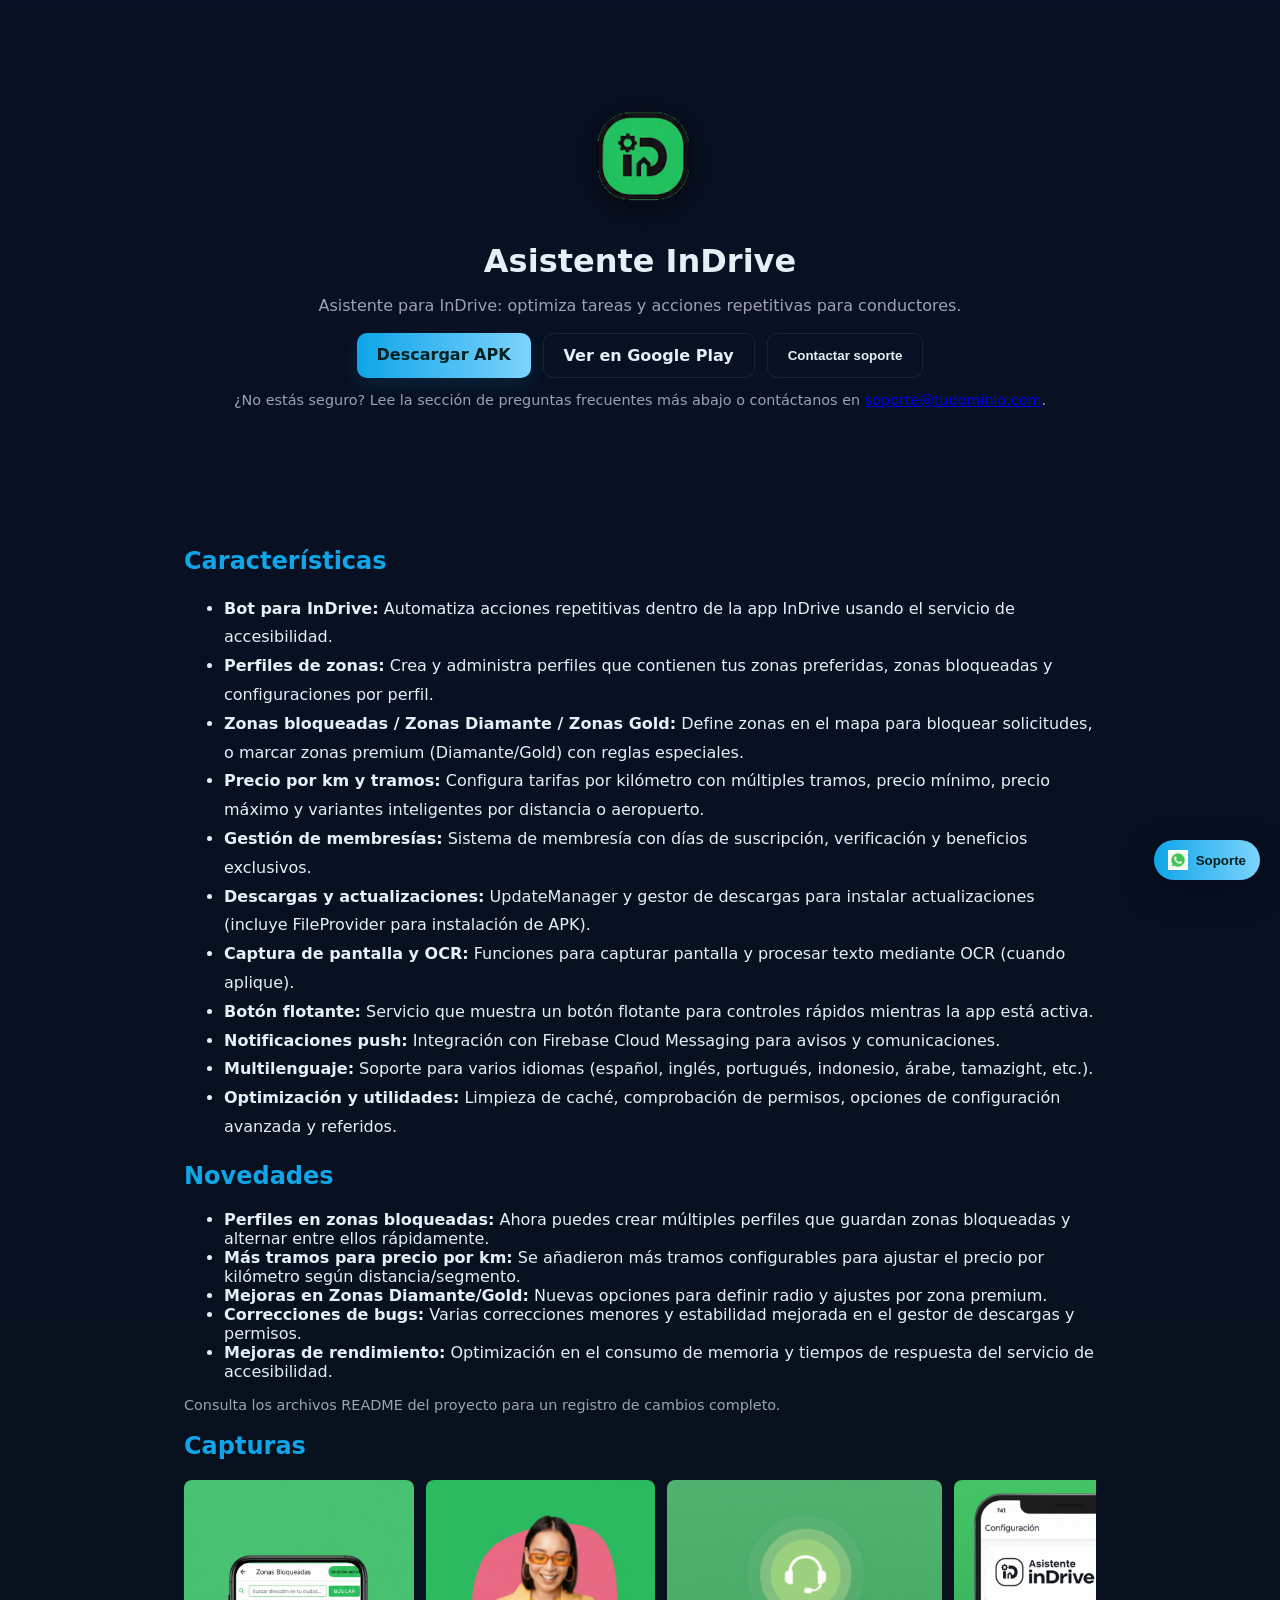
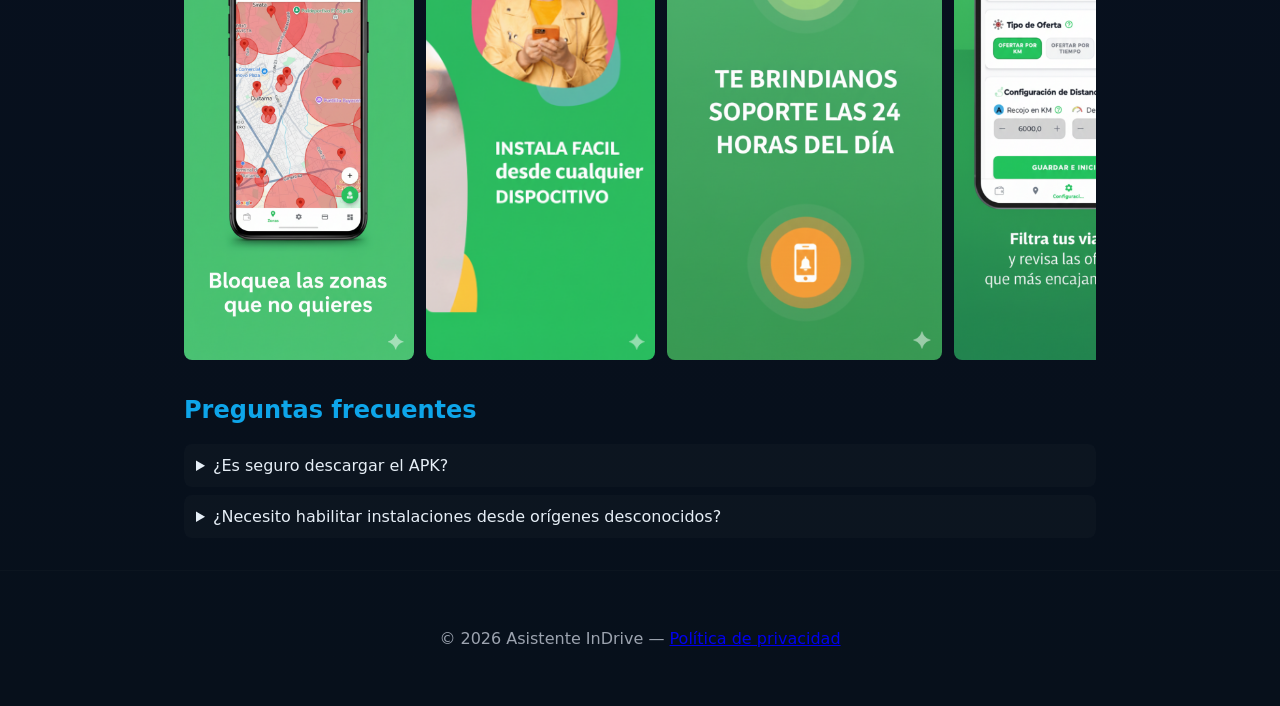
<file: todo/index.html>
<!doctype html>
<html lang="es">
<head>
  <meta charset="utf-8">
  <meta name="viewport" content="width=device-width,initial-scale=1">
  <title>Descarga - Asistente InDrive</title>
  <meta name="description" content="Página oficial para descargar Asistente InDrive. APK directo y enlace a Google Play.">
  <link rel="stylesheet" href="styles.css">
</head>
<body>
  <header class="hero">
    <div class="container">
      <img src="images/logo.png" alt="Logo" class="logo"/>
      <h1>Asistente InDrive</h1>
      <p class="tag">Asistente para InDrive: optimiza tareas y acciones repetitivas para conductores.</p>

      <div class="cta">
        <a class="btn primary" id="apk-btn" href="assets/app-latest.apk" download>Descargar APK</a>
        <a class="btn outline" id="play-btn" href="https://play.google.com/store/apps/details?id=com.warfre.auto_click" target="_blank" rel="noopener">Ver en Google Play</a>
        <button class="btn outline" id="contact-btn" type="button">Contactar soporte</button>
      </div>

      <p class="small">¿No estás seguro? Lee la sección de preguntas frecuentes más abajo o contáctanos en <a href="mailto:soporte@tudominio.com">soporte@tudominio.com</a>.</p>
    </div>
  </header>

  <main class="container">
    <section class="features">
      <h2>Características</h2>
      <ul>
        <li><strong>Bot para InDrive:</strong> Automatiza acciones repetitivas dentro de la app InDrive usando el servicio de accesibilidad.</li>
        <li><strong>Perfiles de zonas:</strong> Crea y administra perfiles que contienen tus zonas preferidas, zonas bloqueadas y configuraciones por perfil.</li>
        <li><strong>Zonas bloqueadas / Zonas Diamante / Zonas Gold:</strong> Define zonas en el mapa para bloquear solicitudes, o marcar zonas premium (Diamante/Gold) con reglas especiales.</li>
        <li><strong>Precio por km y tramos:</strong> Configura tarifas por kilómetro con múltiples tramos, precio mínimo, precio máximo y variantes inteligentes por distancia o aeropuerto.</li>
        <li><strong>Gestión de membresías:</strong> Sistema de membresía con días de suscripción, verificación y beneficios exclusivos.</li>
        <li><strong>Descargas y actualizaciones:</strong> UpdateManager y gestor de descargas para instalar actualizaciones (incluye FileProvider para instalación de APK).</li>
        <li><strong>Captura de pantalla y OCR:</strong> Funciones para capturar pantalla y procesar texto mediante OCR (cuando aplique).</li>
        <li><strong>Botón flotante:</strong> Servicio que muestra un botón flotante para controles rápidos mientras la app está activa.</li>
        <li><strong>Notificaciones push:</strong> Integración con Firebase Cloud Messaging para avisos y comunicaciones.</li>
        <li><strong>Multilenguaje:</strong> Soporte para varios idiomas (español, inglés, portugués, indonesio, árabe, tamazight, etc.).</li>
        <li><strong>Optimización y utilidades:</strong> Limpieza de caché, comprobación de permisos, opciones de configuración avanzada y referidos.</li>
      </ul>
    </section>

    <section class="release-notes">
      <h2>Novedades</h2>
      <ul>
        <li><strong>Perfiles en zonas bloqueadas:</strong> Ahora puedes crear múltiples perfiles que guardan zonas bloqueadas y alternar entre ellos rápidamente.</li>
        <li><strong>Más tramos para precio por km:</strong> Se añadieron más tramos configurables para ajustar el precio por kilómetro según distancia/segmento.</li>
        <li><strong>Mejoras en Zonas Diamante/Gold:</strong> Nuevas opciones para definir radio y ajustes por zona premium.</li>
        <li><strong>Correcciones de bugs:</strong> Varias correcciones menores y estabilidad mejorada en el gestor de descargas y permisos.</li>
        <li><strong>Mejoras de rendimiento:</strong> Optimización en el consumo de memoria y tiempos de respuesta del servicio de accesibilidad.</li>
      </ul>
      <p class="small">Consulta los archivos README del proyecto para un registro de cambios completo.</p>
    </section>

    <section class="screenshots">
      <h2>Capturas</h2>
      <div class="shots">
          <a class="shot-link" href="images/screenshots/shot1.png" target="_blank" rel="noopener">
            <img src="images/screenshots/shot1.png" alt="Captura 1" loading="lazy" />
          </a>
          <a class="shot-link" href="images/screenshots/shot2.png" target="_blank" rel="noopener">
            <img src="images/screenshots/shot2.png" alt="Captura 2" loading="lazy" />
          </a>
          <a class="shot-link" href="images/screenshots/shot3.png" target="_blank" rel="noopener">
            <img src="images/screenshots/shot3.png" alt="Captura 3" loading="lazy" />
          </a>
          <a class="shot-link" href="images/screenshots/shot4.png" target="_blank" rel="noopener">
            <img src="images/screenshots/shot4.png" alt="Captura 4" loading="lazy" />
          </a>
      </div>
    </section>

    <section class="faq">
      <h2>Preguntas frecuentes</h2>
      <details>
        <summary>¿Es seguro descargar el APK?</summary>
        <p>Sí, descarga el APK desde este sitio únicamente. Comprueba que el nombre del paquete coincide con el que esperas (<code>com.warfre.auto_click</code>).</p>
      </details>
      <details>
        <summary>¿Necesito habilitar instalaciones desde orígenes desconocidos?</summary>
        <p>En Android 8+ suele pedirse permiso por app al instalar desde APK. Revisa la configuración de seguridad si es necesario.</p>
      </details>
    </section>
  </main>

  <footer class="footer">
    <div class="container">
      <p>&copy; <span id="year"></span> Asistente InDrive — <a href="privacy.html">Política de privacidad</a></p>
    </div>
  </footer>

  <!-- Modal de contacto -->
  <div id="contact-modal" class="modal" aria-hidden="true">
    <div class="modal-overlay" id="modal-overlay"></div>
    <div class="modal-panel" role="dialog" aria-modal="true" aria-labelledby="modal-title">
      <header class="modal-header">
        <h3 id="modal-title">Contactar soporte</h3>
        <button id="modal-close" class="modal-close" aria-label="Cerrar">✕</button>
      </header>
      <div class="modal-body">
        <p>Selecciona un número para abrir WhatsApp:</p>
        <div class="contact-buttons">
          <button class="contact-number" data-number="573502214623">
            <img class="wa-gif" src="images/whatsapp.gif" alt="WhatsApp" aria-hidden="true" />
            <span class="number-text">+57 350 221 4623</span>
          </button>
          <button class="contact-number" data-number="573142999526">
            <img class="wa-gif" src="images/whatsapp.gif" alt="WhatsApp" aria-hidden="true" />
            <span class="number-text">+57 314 299 9526</span>
          </button>
        </div>
      </div>
      <footer class="modal-footer">
        <button id="modal-cancel" class="btn outline">Cerrar</button>
      </footer>
    </div>
  </div>

  <script>
    document.getElementById('year').textContent = new Date().getFullYear();
  </script>

  <script>
    // Código para manejar modal y abrir WhatsApp — espera a que el DOM esté listo
    document.addEventListener('DOMContentLoaded', function(){
      (function(){
        var contactBtn = document.getElementById('contact-btn');
        var floatingBtn = document.getElementById('contact-floating');
        var modal = document.getElementById('contact-modal');
        var overlay = document.getElementById('modal-overlay');
        var closeBtn = document.getElementById('modal-close');
        var cancelBtn = document.getElementById('modal-cancel');
        var numberBtns = document.querySelectorAll('.contact-number');

        function openModal(){
          if(!modal) return;
          modal.classList.add('open');
          modal.setAttribute('aria-hidden','false');
          // focus management
          if(closeBtn) closeBtn.focus();
        }
        function closeModal(){
          if(!modal) return;
          modal.classList.remove('open');
          modal.setAttribute('aria-hidden','true');
          if(contactBtn) contactBtn.focus();
        }

        contactBtn && contactBtn.addEventListener('click', openModal);
        // botón flotante también abre modal
        floatingBtn && floatingBtn.addEventListener('click', openModal);
        closeBtn && closeBtn.addEventListener('click', closeModal);
        cancelBtn && cancelBtn.addEventListener('click', closeModal);
        overlay && overlay.addEventListener('click', closeModal);

        // Esc cerrar
        window.addEventListener('keydown', function(e){
          if(e.key === 'Escape' && modal && modal.classList.contains('open')) closeModal();
        });

        numberBtns.forEach(function(btn){
          btn.addEventListener('click', function(){
            var num = btn.getAttribute('data-number');
            if(!num) return;
            // Prellenar mensaje (opcional)
            var text = encodeURIComponent('Hola, necesito asistencia con Asistente InDrive.');
            var url = 'https://wa.me/' + encodeURIComponent(num) + '?text=' + text;
            window.open(url, '_blank', 'noopener');
          });
        });
      })();
    });
  </script>

  <!-- Botón flotante fijo -->
  <button id="contact-floating" class="floating-contact" aria-label="Contactar soporte">
    <img class="wa-gif" src="images/whatsapp.gif" alt="WhatsApp" aria-hidden="true" />
    <span class="floating-text">Soporte</span>
  </button>
</body>
</html>
</file>
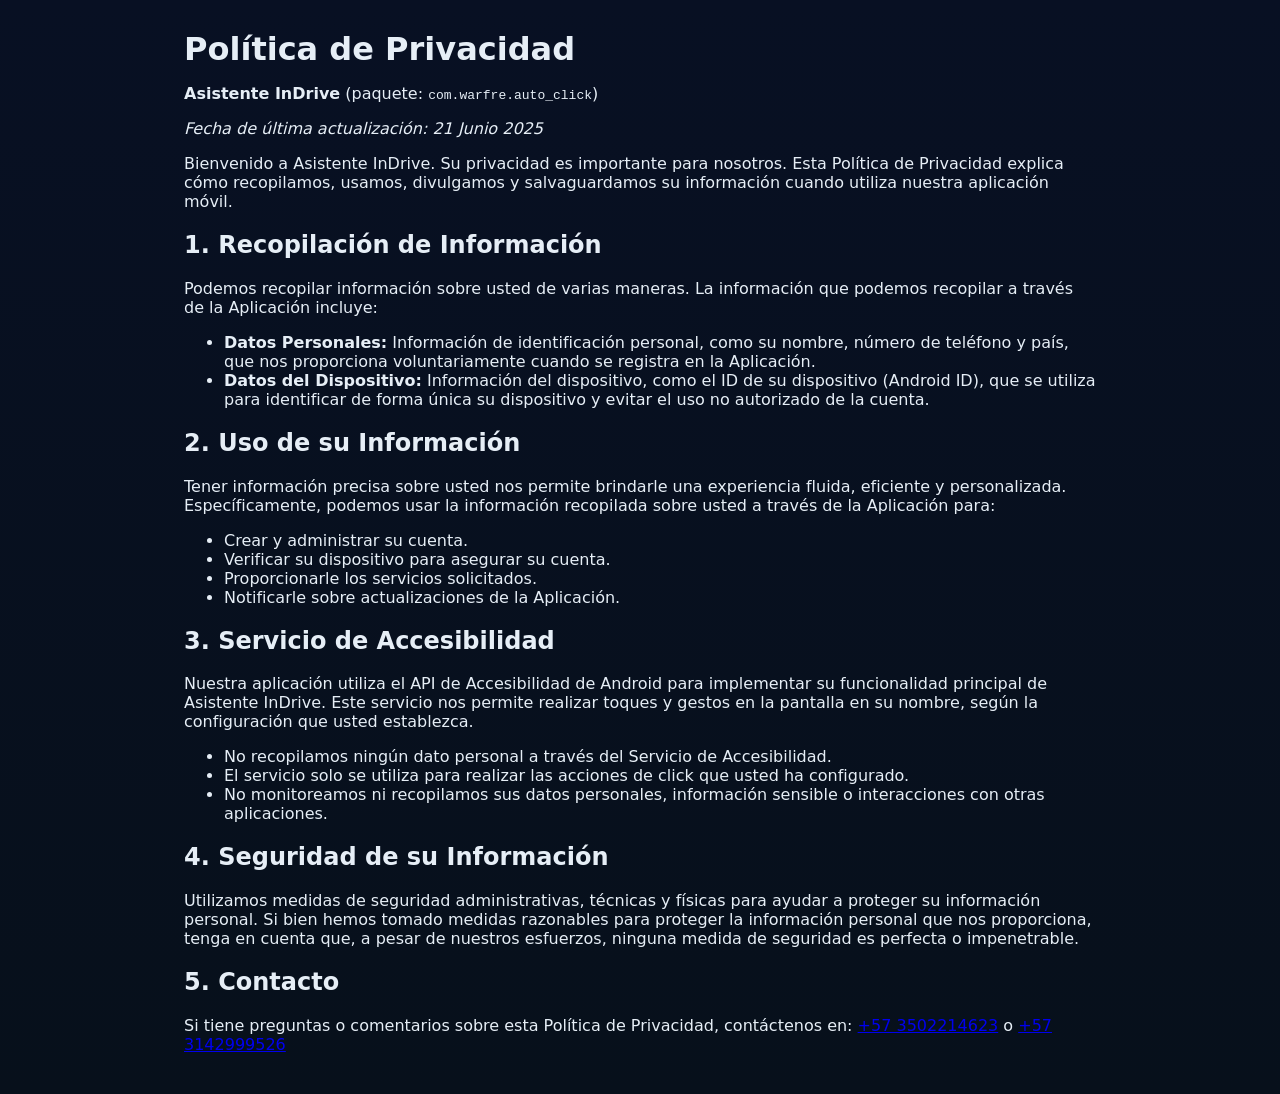
<file: todo/privacy.html>
<!doctype html>
<html lang="es">
<head>
  <meta charset="utf-8">
  <meta name="viewport" content="width=device-width,initial-scale=1">
  <title>Política de Privacidad - Asistente InDrive</title>
  <link rel="stylesheet" href="styles.css">
</head>
<body>
  <main class="container">
    <h1>Política de Privacidad</h1>

    <p><strong>Asistente InDrive</strong> (paquete: <code>com.warfre.auto_click</code>)</p>
    <p><em>Fecha de última actualización: 21 Junio 2025</em></p>

    <p>Bienvenido a Asistente InDrive. Su privacidad es importante para nosotros. Esta Política de Privacidad explica cómo recopilamos, usamos, divulgamos y salvaguardamos su información cuando utiliza nuestra aplicación móvil.</p>

    <h2>1. Recopilación de Información</h2>
    <p>Podemos recopilar información sobre usted de varias maneras. La información que podemos recopilar a través de la Aplicación incluye:</p>
    <ul>
      <li><strong>Datos Personales:</strong> Información de identificación personal, como su nombre, número de teléfono y país, que nos proporciona voluntariamente cuando se registra en la Aplicación.</li>
      <li><strong>Datos del Dispositivo:</strong> Información del dispositivo, como el ID de su dispositivo (Android ID), que se utiliza para identificar de forma única su dispositivo y evitar el uso no autorizado de la cuenta.</li>
    </ul>

    <h2>2. Uso de su Información</h2>
    <p>Tener información precisa sobre usted nos permite brindarle una experiencia fluida, eficiente y personalizada. Específicamente, podemos usar la información recopilada sobre usted a través de la Aplicación para:</p>
    <ul>
      <li>Crear y administrar su cuenta.</li>
      <li>Verificar su dispositivo para asegurar su cuenta.</li>
      <li>Proporcionarle los servicios solicitados.</li>
      <li>Notificarle sobre actualizaciones de la Aplicación.</li>
    </ul>

    <h2>3. Servicio de Accesibilidad</h2>
    <p>Nuestra aplicación utiliza el API de Accesibilidad de Android para implementar su funcionalidad principal de Asistente InDrive. Este servicio nos permite realizar toques y gestos en la pantalla en su nombre, según la configuración que usted establezca.</p>
    <ul>
      <li>No recopilamos ningún dato personal a través del Servicio de Accesibilidad.</li>
      <li>El servicio solo se utiliza para realizar las acciones de click que usted ha configurado.</li>
      <li>No monitoreamos ni recopilamos sus datos personales, información sensible o interacciones con otras aplicaciones.</li>
    </ul>

    <h2>4. Seguridad de su Información</h2>
    <p>Utilizamos medidas de seguridad administrativas, técnicas y físicas para ayudar a proteger su información personal. Si bien hemos tomado medidas razonables para proteger la información personal que nos proporciona, tenga en cuenta que, a pesar de nuestros esfuerzos, ninguna medida de seguridad es perfecta o impenetrable.</p>

    <h2>5. Contacto</h2>
    <p>Si tiene preguntas o comentarios sobre esta Política de Privacidad, contáctenos en: <a href="https://wa.me/573502214623">+57 3502214623</a> o <a href="https://wa.me/573142999526">+57 3142999526</a></p>

  </main>
</body>
</html>
</file>
<file: todo/styles.css>
/* Copiado y adaptado desde website/styles.css */
:root{
  --bg:#0f1720;
  --card:#0b1220;
  --accent:#0ea5e9;
  --muted:#9ca3af;
  --text:#e6eef6;
}
*{box-sizing:border-box}
body{font-family:system-ui,-apple-system,Segoe UI,Roboto,Ubuntu,'Helvetica Neue',Arial; margin:0; color:var(--text); background:linear-gradient(180deg,#081023 0%, #07101b 100%);}
.container{max-width:960px;margin:0 auto;padding:24px}
.hero{padding:56px 0;text-align:center}
.logo{width:140px;height:140px;object-fit:contain;margin-bottom:12px;filter:drop-shadow(0 6px 18px rgba(0,0,0,0.6))}
h1{margin:6px 0 6px;font-size:2rem}
.tag{color:var(--muted);margin-bottom:18px}
.cta{display:flex;gap:12px;justify-content:center;flex-wrap:wrap;margin-bottom:10px}
.btn{padding:12px 20px;border-radius:10px;text-decoration:none;font-weight:600;display:inline-block}
.btn.primary{background:linear-gradient(90deg,var(--accent),#7dd3fc);color:#022;box-shadow:0 8px 20px rgba(14,165,233,0.12);}
.btn.outline{border:1px solid rgba(255,255,255,0.08);background:transparent;color:var(--text)}
.small{color:var(--muted);font-size:0.9rem}
main{padding:32px 0}
.features h2, .screenshots h2, .faq h2, .release-notes h2{color:var(--accent)}
.features ul{line-height:1.8}
.screenshots .shots{display:flex;gap:12px;flex-wrap:nowrap;overflow-x:auto;padding-bottom:12px;scroll-snap-type:x mandatory;-webkit-overflow-scrolling:touch}
.screenshots .shots::-webkit-scrollbar{height:10px}
.screenshots .shots::-webkit-scrollbar-thumb{background:rgba(255,255,255,0.08);border-radius:6px}
.screenshots img{flex:0 0 auto;border-radius:8px;background:#061022;height:480px;object-fit:contain;width:auto;scroll-snap-align:center}
.faq details{background:rgba(255,255,255,0.02);padding:12px;border-radius:8px;margin-bottom:8px}
.footer{border-top:1px solid rgba(255,255,255,0.02);padding:18px 0;color:var(--muted);text-align:center}
.version{margin-top:8px;color:var(--muted)}
@media (max-width:640px){
  .screenshots img{height:260px}
  .cta{flex-direction:column}
  h1{font-size:1.5rem}
  .logo{width:110px;height:110px}
}

/* Modal de contacto */
.modal{display:none}
.modal.open{display:block}
.modal-overlay{position:fixed;inset:0;background:rgba(0,0,0,0.5);backdrop-filter:blur(2px);z-index:800}
.modal-panel{position:fixed;left:50%;top:50%;transform:translate(-50%,-50%);background:linear-gradient(180deg,#07101b,#08121c);border:1px solid rgba(255,255,255,0.04);padding:18px;border-radius:12px;z-index:810;max-width:420px;width:90%;box-shadow:0 12px 40px rgba(2,6,23,0.6)}
.modal-header{display:flex;align-items:center;justify-content:space-between;margin-bottom:8px}
.modal-header h3{margin:0;color:var(--accent)}
.modal-close{background:transparent;border:0;color:var(--muted);font-size:18px;cursor:pointer}
.modal-body{color:var(--text);padding:6px 0}
.contact-buttons{display:flex;gap:10px;flex-direction:column;margin-top:12px}
.contact-number{background:linear-gradient(90deg,var(--accent),#7dd3fc);border:0;padding:10px 12px;border-radius:10px;color:#022;font-weight:700;cursor:pointer;display:flex;align-items:center;gap:10px;width:100%;justify-content:flex-start}
.contact-number .wa-icon{display:inline-flex;align-items:center;justify-content:center;width:28px;height:28px;flex:0 0 28px}
.contact-number .wa-gif{display:inline-block;width:28px;height:28px;flex:0 0 28px;object-fit:contain}
.contact-number .number-text{display:inline-block}
.modal-footer{display:flex;justify-content:flex-end;margin-top:12px}
.modal .btn.outline{border-radius:8px;padding:8px 12px}

/* Botón flotante */
.floating-contact{position:fixed;right:20px;bottom:20px;z-index:950;border-radius:999px;padding:10px 14px;display:flex;align-items:center;gap:8px;background:linear-gradient(90deg,var(--accent),#7dd3fc);color:#022;border:0;box-shadow:0 10px 30px rgba(2,6,23,0.5);cursor:pointer}
.floating-contact .wa-icon{display:inline-flex;align-items:center;justify-content:center;width:20px;height:20px}
.floating-contact .wa-gif{display:inline-block;width:20px;height:20px;object-fit:contain}
.floating-contact .floating-text{font-weight:700}

@media (max-width:420px){
  .floating-contact{right:12px;bottom:12px;padding:8px 10px}
  .floating-contact .floating-text{display:none}
}
</file>
